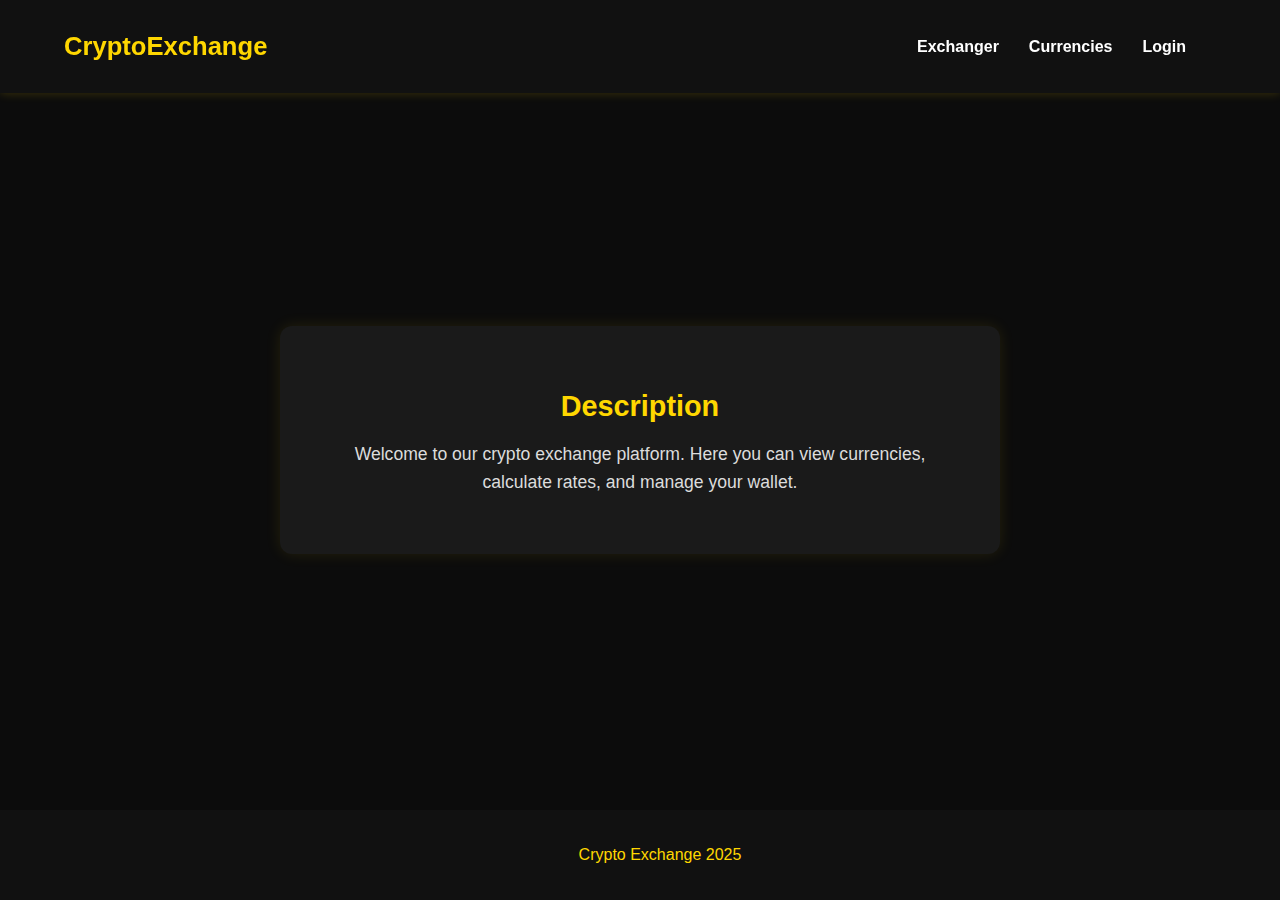
<file: index.html>
<!DOCTYPE html>
<html lang="en">
<head>
    <meta charset="UTF-8">
    <meta name="viewport" content="width=device-width, initial-scale=1.0">
    <title>CryptoExchange</title>
    <link rel="stylesheet" href="style_main.css">
</head>
<body>
<header>
    <div class="container header-container">
        <h1 class="logo">CryptoExchange</h1>
        <nav>
            <ul class="nav-links">
                <li><a href="#">Exchanger</a></li>
                <li><a href="#">Currencies</a></li>
                <li><a href="#" id="login-btn">Login</a></li>
                <li><a href="#" id="logout-btn" class="hidden">Logout</a></li>
            </ul>
        </nav>
    </div>
</header>

<main>
    <section class="description-card">
        <h2>Description</h2>
        <p>Welcome to our crypto exchange platform. Here you can view currencies,
            calculate rates, and manage your wallet.</p>
    </section>
</main>

<footer>
    <p>Crypto Exchange 2025</p>
</footer>

<script src="script_main.js"></script>
</body>
</html>
</file>
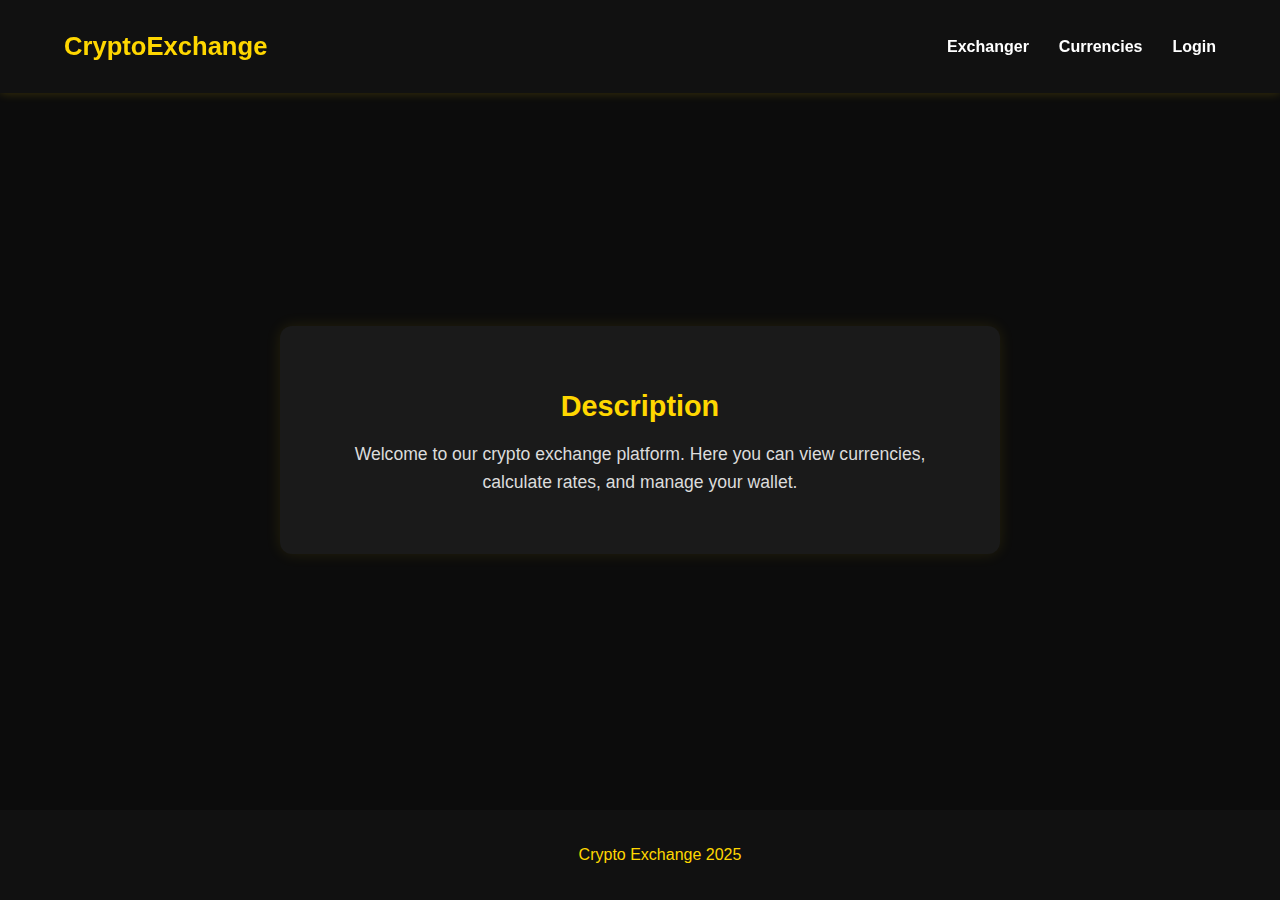
<file: main_page/index.html>
<!DOCTYPE html>
<html lang="en">
<head>
    <meta charset="UTF-8">
    <meta name="viewport" content="width=device-width, initial-scale=1.0">
    <title>CryptoExchange</title>
    <link rel="stylesheet" href="css/style.css">
</head>
<body>
<header>
    <div class="container header-container">
        <h1 class="logo">CryptoExchange</h1>
        <nav>
            <ul class="nav-links">
                <li><a href="#">Exchanger</a></li>
                <li><a href="#">Currencies</a></li>
                <li><a href="#" id="login-btn">Login</a></li>
            </ul>
        </nav>
    </div>
</header>

<main>
    <section class="description-card">
        <h2>Description</h2>
        <p>Welcome to our crypto exchange platform. Here you can view currencies,
            calculate rates, and manage your wallet.</p>
    </section>
</main>

<footer>
    <p>Crypto Exchange 2025</p>
</footer>

<script src="js/script.js"></script>
</body>
</html>
</file>
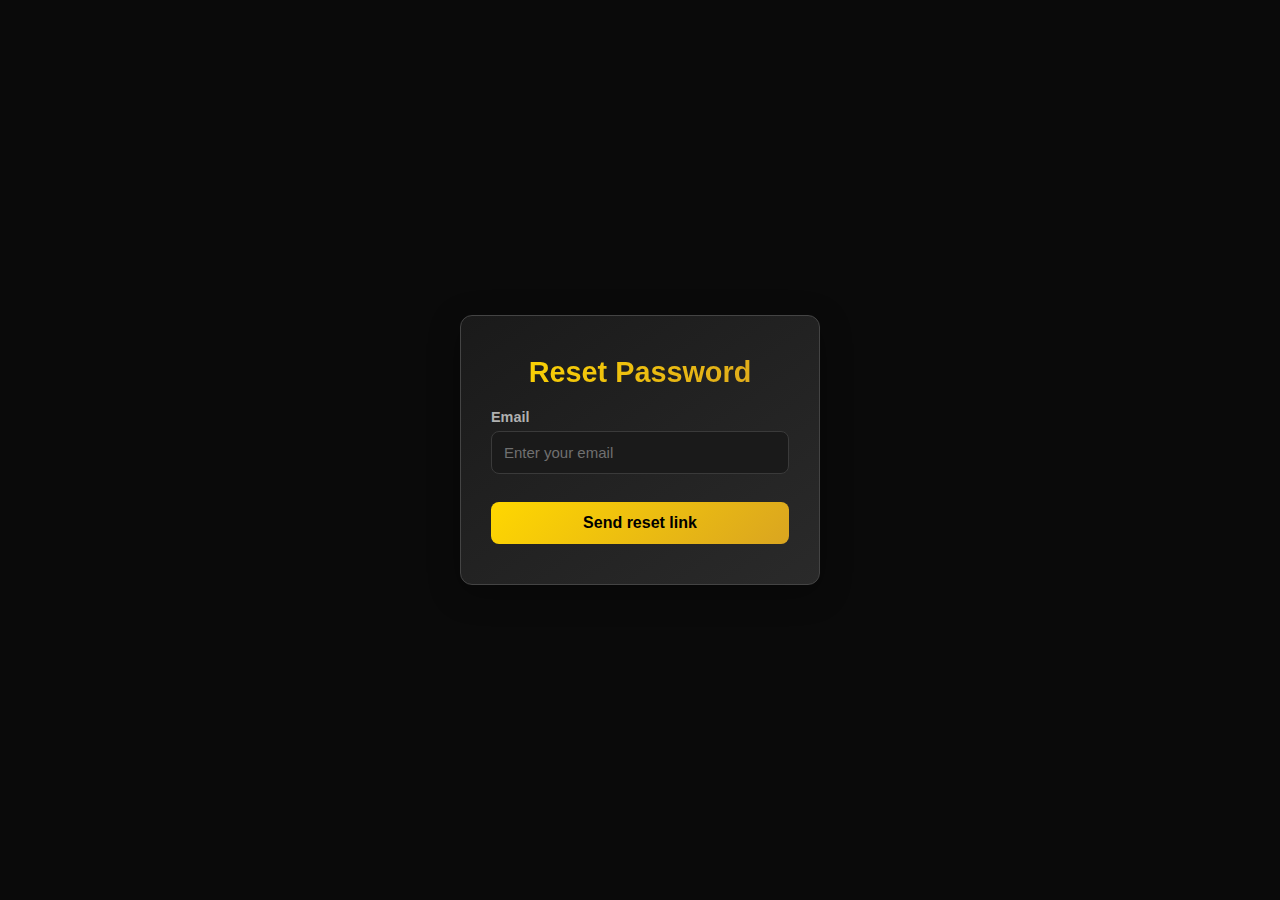
<file: forgot_password.html>
<!DOCTYPE html>
<html lang="en">
<head>
  <meta charset="UTF-8">
  <title>Reset Password</title>
  <link rel="stylesheet" href="styles/style_login.css">
</head>
<body>

<div class="login-container">
  <h2>Reset Password</h2>

  <div class="form-group">
    <label>Email</label>
    <input type="email" id="email" placeholder="Enter your email">
  </div>

  <button class="btn-login" onclick="reset()">Send reset link</button>

  <p id="status"></p>
</div>

<script>
async function reset(){
  const email = document.getElementById("email").value;
  const status = document.getElementById("status");

  const res = await fetch("http://127.0.0.1:8000/auth/password-reset/", {
    method: "POST",
    headers: {"Content-Type": "application/json"},
    body: JSON.stringify({email})
  });

  if(res.ok){
    status.style.color = "lime";
    status.innerText = "Reset link sent to email!";
  } else {
    status.style.color = "red";
    status.innerText = "Email not found!";
  }
}
</script>

</body>
</html>
</file>
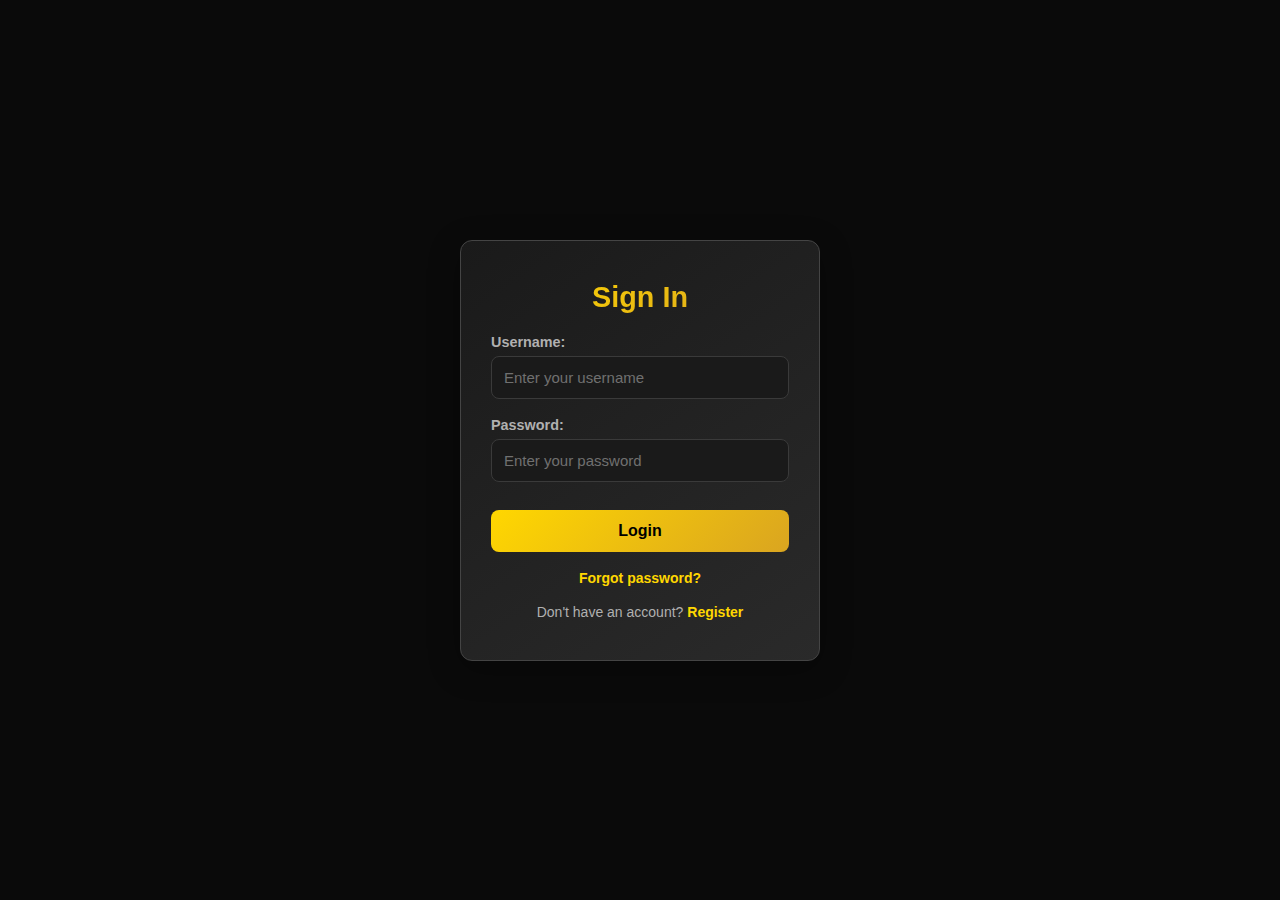
<file: login.html>
<!DOCTYPE html>
<html lang="en">
<head>
    <meta charset="UTF-8">
    <meta name="viewport" content="width=device-width, initial-scale=1.0">
    <title>Login</title>
    <link rel="stylesheet" href="styles/style_login.css">
</head>
<body>

<div class="login-container">
    <h2>Sign In</h2>
    <form id="login-form" class="login-form">
        <div class="form-group">
            <label for="username">Username:</label>
            <input type="text" id="username" placeholder="Enter your username" required>
        </div>

        <div class="form-group">
            <label for="password">Password:</label>
            <input type="password" id="password" placeholder="Enter your password" required>
        </div>

        <button type="submit" class="btn-login">Login</button>
        <p class="register-link">
            <a href="forgot_password.html" class="gold-link">Forgot password?</a>
        </p>
        <p id="login-status"></p>
    </form>

    <p class="register-link">Don't have an account? <a href="register.html" class="gold-link">Register</a></p>
</div>

<script src="scripts/login.js"></script>

</body>
</html>
</file>
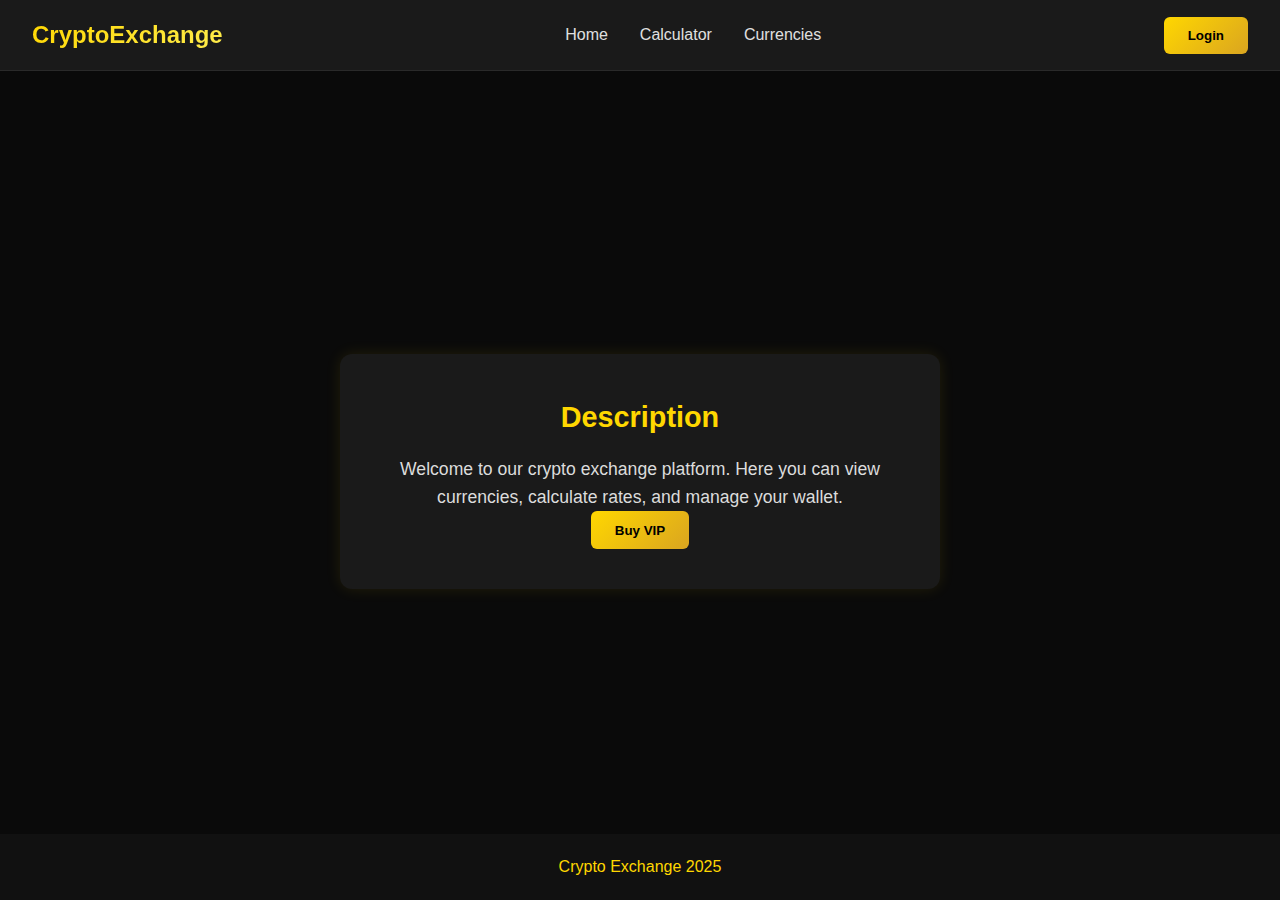
<file: main_page.html>
<!DOCTYPE html>
<html lang="en">
<head>
    <meta charset="UTF-8">
    <meta name="viewport" content="width=device-width, initial-scale=1.0">
    <title>CryptoExchange</title>
    <link rel="stylesheet" href="styles/style_main.css">
</head>
<body>

<header>
    <nav class="navbar">
        <div class="logo">
            <span class="logo-text">CryptoExchange</span>
        </div>
        <ul class="nav-links">
            <li><a href="main_page.html">Home</a></li>
            <li><a href="calculator.html">Calculator</a></li>
            <li><a href="currency_track.html">Currencies</a></li>
        </ul>
        <div class="nav-buttons">
            <button class="btn-primary" id="login-btn">Login</button>
            <button class="btn-secondary hidden" id="logout-btn">Logout</button>
        </div>
    </nav>
</header>

<main>

    <div id="vip-message" class="vip-message hidden">
        VIP successfully activated!
    </div>

    <section class="description-card">
        <h2>Description</h2>
        <p>
            Welcome to our crypto exchange platform. Here you can view currencies,
            calculate rates, and manage your wallet.
        </p>

        <button id="vip-btn" class="btn-primary">
            Buy VIP
        </button>
    </section>

</main>

<footer>
    <p>Crypto Exchange 2025</p>
</footer>

<script src="scripts/script_main.js"></script>
</body>
</html>
</file>
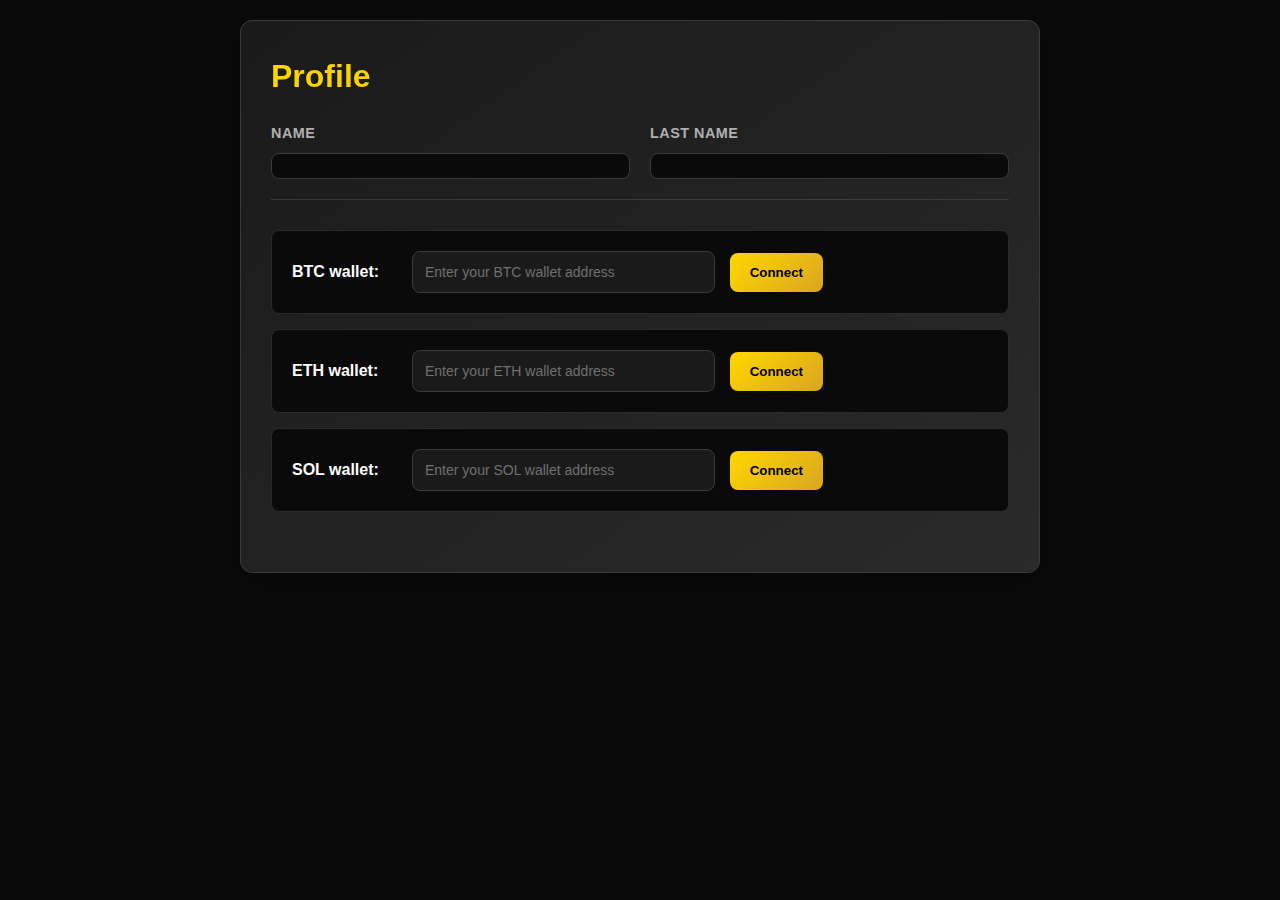
<file: profile.html>
<!DOCTYPE html>
<html lang="uk">
<head>
    <meta charset="UTF-8">
    <meta name="viewport" content="width=device-width, initial-scale=1.0">
    <title>Profile</title>
    <link rel="stylesheet" href="style_prof.css">
</head>
<body>
<div class="profile-container">
    <div class="profile-header">
        <h1>Profile</h1>
        <div class="name-display">
            <div class="name-field">
                <label>Name</label>
                <div class="name-value" id="firstName"></div>
            </div>
            <div class="name-field">
                <label>Last name</label>
                <div class="name-value" id="lastName"></div>
            </div>
        </div>
    </div>

    <div class="wallet-section">
        <div class="wallet-item">
            <div class="wallet-label">BTC wallet:</div>
            <div class="wallet-input">
                <input type="text" id="BTCAddress" placeholder="Enter your BTC wallet address">
            </div>
            <button class="connect-btn" data-symbol="BTC">Connect</button>
            <div class="balance-display" id="BTCBalance"></div>
        </div>

        <div class="wallet-item">
            <div class="wallet-label">ETH wallet:</div>
            <div class="wallet-input">
                <input type="text" id="ETHAddress" placeholder="Enter your ETH wallet address">
            </div>
            <button class="connect-btn" data-symbol="ETH">Connect</button>
            <div class="balance-display" id="ETHBalance"></div>
        </div>

        <div class="wallet-item">
            <div class="wallet-label">SOL wallet:</div>
            <div class="wallet-input">
                <input type="text" id="SOLAddress" placeholder="Enter your SOL wallet address">
            </div>
            <button class="connect-btn" data-symbol="SOL">Connect</button>
            <div class="balance-display" id="SOLBalance"></div>
        </div>
    </div>
</div>

<script src="script_profile.js"></script>
</body>
</html>
</file>
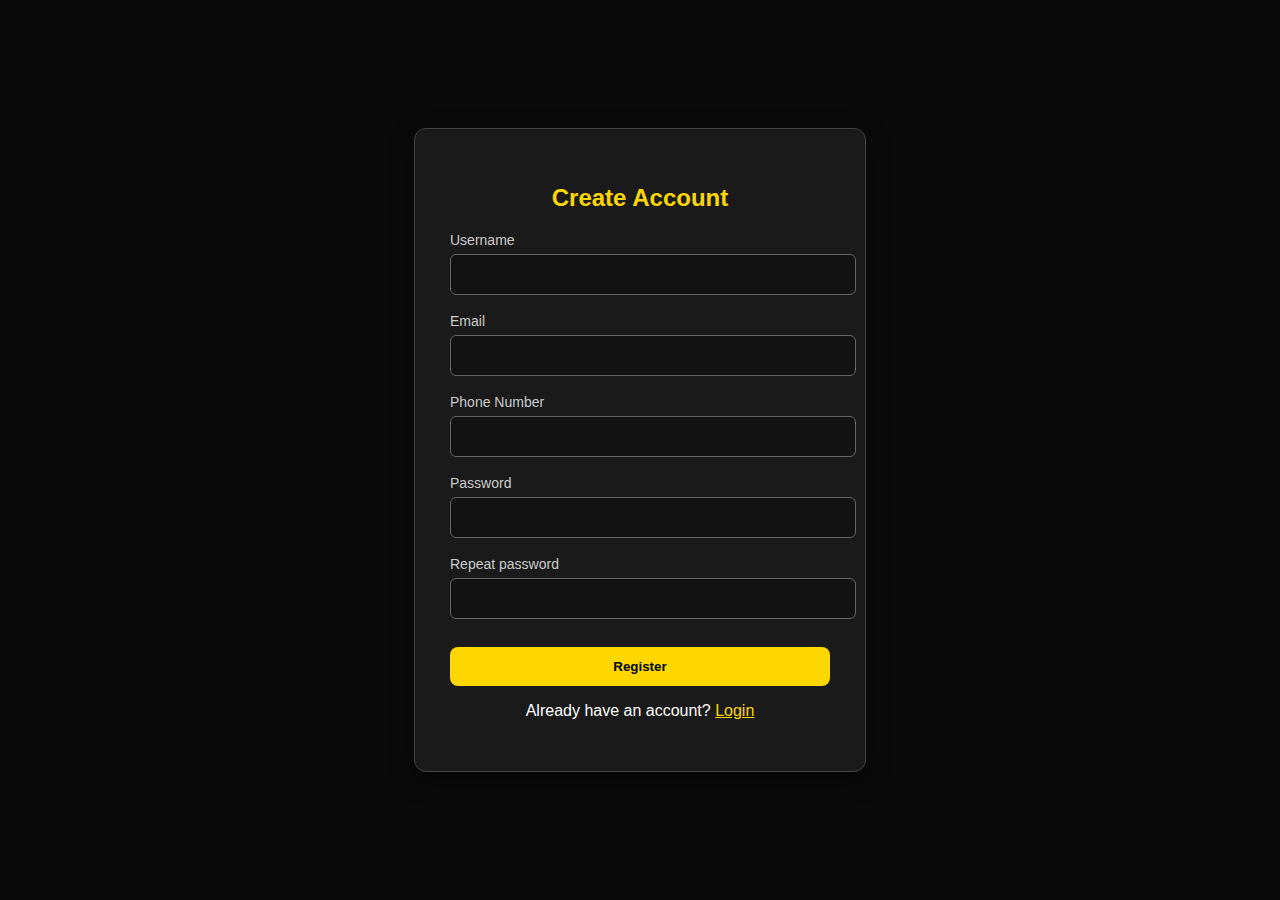
<file: register.html>
<!DOCTYPE html>
<html lang="en">
<head>
    <meta charset="UTF-8">
    <meta name="viewport" content="width=device-width, initial-scale=1.0">
    <title>Register</title>
    <link rel="stylesheet" href="styles/style_register.css">
</head>
<body>
<div class="register-container">
    <h2>Create Account</h2>

    <form id="register-form">
        <div class="form-group">
            <label>Username</label>
            <input type="text" id="username" required>
        </div>

        <div class="form-group">
            <label>Email</label>
            <input type="email" id="email" required>
        </div>

        <div class="form-group">
            <label>Phone Number</label>
            <input type="text" id="phone_number" required>
        </div>

        <div class="form-group">
            <label>Password</label>
            <input type="password" id="password" required>
        </div>

        <div class="form-group">
            <label>Repeat password</label>
            <input type="password" id="password2" required>
        </div>

        <button type="submit" class="btn">Register</button>

        <p id="status"></p>
    </form>

    <p class="back-link">
        Already have an account? <a href="login.html">Login</a>
    </p>
</div>

<script src="scripts/register_script.js"></script>
</body>
</html>
</file>
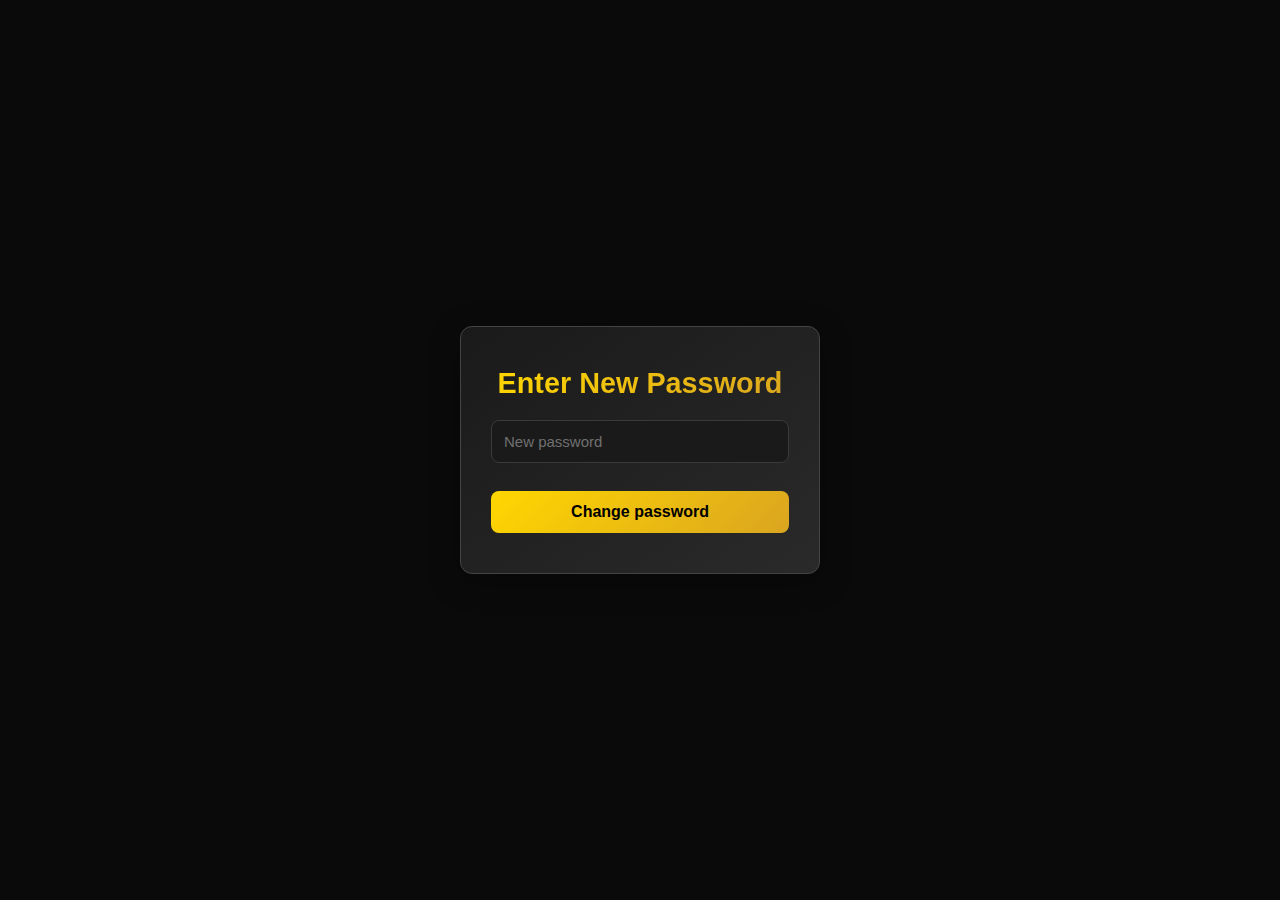
<file: reset_password.html>
<!DOCTYPE html>
<html lang="en">
<head>
  <meta charset="UTF-8">
  <title>New Password</title>
  <link rel="stylesheet" href="styles/style_login.css">
</head>
<body>

<div class="login-container">
  <h2>Enter New Password</h2>

  <div class="form-group">
    <input type="password" id="password" placeholder="New password">
  </div>

  <button class="btn-login" onclick="confirm()">Change password</button>

  <p id="status"></p>
</div>

<script>
const params = new URLSearchParams(window.location.search);
const uid = params.get("uid");
const token = params.get("token");

async function confirm(){
  const new_password = document.getElementById("password").value;
  const status = document.getElementById("status");

  const res = await fetch("http://127.0.0.1:8000/auth/password-reset-confirm/", {
    method: "POST",
    headers: {"Content-Type": "application/json"},
    body: JSON.stringify({uid, token, new_password})
  });

  if(res.ok){
    status.style.color = "lime";
    status.innerText = "Password changed!";
    setTimeout(() => window.location.href = "login.html", 1500);
  } else {
    status.style.color = "red";
    status.innerText = "Invalid or expired token!";
  }
}
</script>

</body>
</html>
</file>
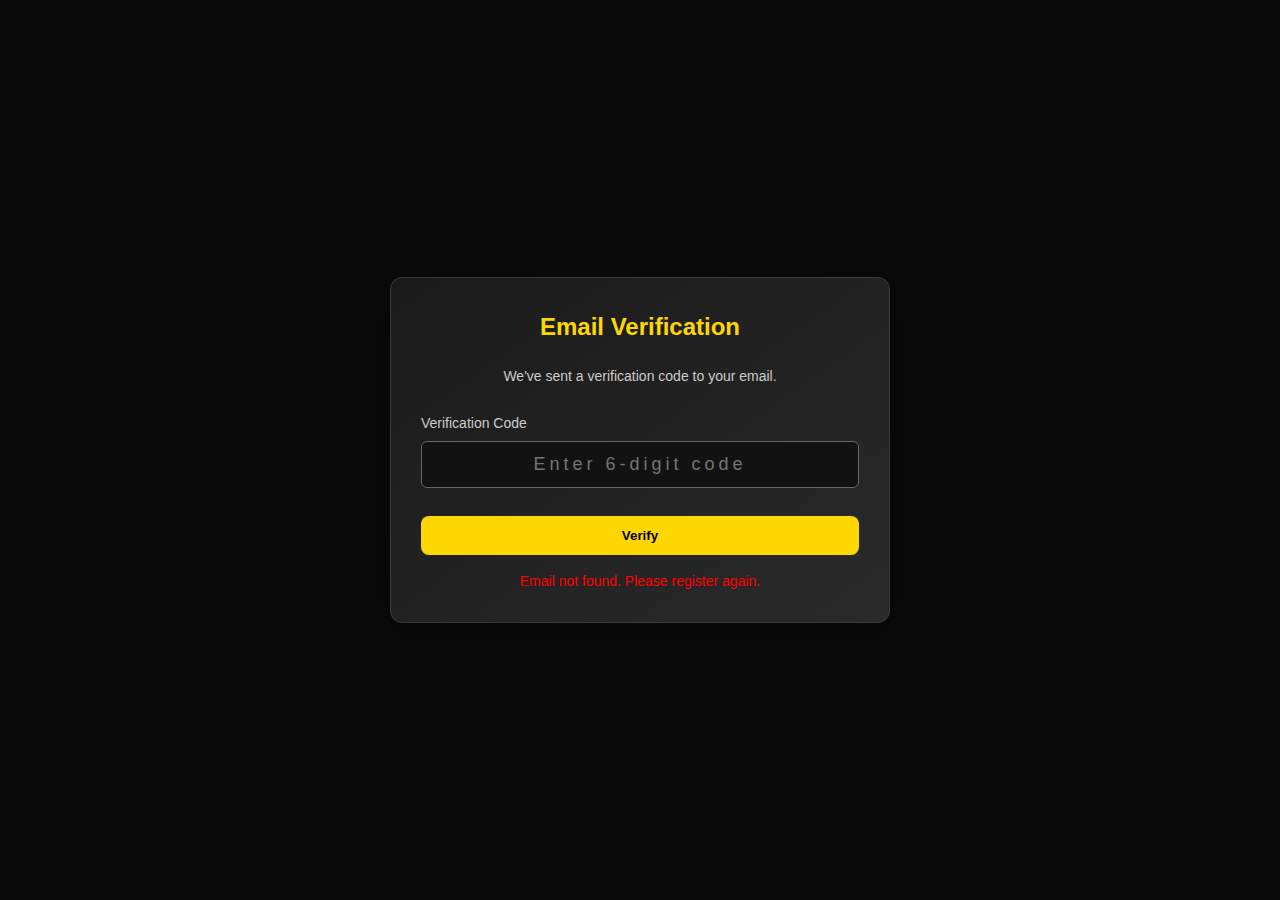
<file: verify.html>
<!DOCTYPE html>
<html lang="uk">
<head>
    <meta charset="UTF-8">
    <meta name="viewport" content="width=device-width, initial-scale=1.0">
    <title>Email Verification</title>
    <link rel="stylesheet" href="styles/style_verify.css">
</head>
<body>
<div class="verify-container">
    <h2>Email Verification</h2>
    <p class="info-text">We've sent a verification code to your email.</p>

    <form id="verify-form">
        <div class="form-group">
            <label>Verification Code</label>
            <input type="text" id="verification_code" placeholder="Enter 6-digit code" required maxlength="6">
        </div>

        <button type="submit" class="btn">Verify</button>

        <p id="status"></p>
    </form>

</div>

<script src="scripts/script_verify.js"></script>
</body>
</html>
</file>
<file: style_main.css>
body {
    margin: 0;
    font-family: 'Segoe UI', Tahoma, Geneva, Verdana, sans-serif;
    background-color: #0c0c0c;
    color: #f5f5f5;
}

header {
    background-color: #111;
    color: #ffd700;
    box-shadow: 0 0 10px rgba(255, 215, 0, 0.2);
    position: fixed;
    top: 0;
    width: 100%;
    z-index: 1000;
}

.container {
    width: 90%;
    margin: 0 auto;
    display: flex;
    justify-content: space-between;
    align-items: center;
    padding: 15px 0;
}

.logo {
    font-size: 1.6em;
    font-weight: 700;
    color: #ffd700;
}

.nav-links {
    list-style: none;
    display: flex;
    gap: 30px;
    margin: 0;
    padding: 0;
}

.nav-links a {
    color: #ffffff;
    text-decoration: none;
    font-weight: 600;
    transition: color 0.3s;
}

.nav-links a:hover {
    color: #ffd700;
}

main {
    display: flex;
    justify-content: center;
    align-items: center;
    height: 80vh;
    padding-top: 80px;
}

.description-card {
    background-color: #1a1a1a;
    border-radius: 12px;
    padding: 40px 60px;
    text-align: center;
    box-shadow: 0 0 15px rgba(255, 215, 0, 0.1);
    max-width: 600px;
    margin: auto;
}

.description-card h2 {
    color: #ffd700;
    font-size: 1.8em;
    margin-bottom: 15px;
}

.description-card p {
    font-size: 1.1em;
    line-height: 1.6;
    color: #dcdcdc;
}

footer {
    text-align: center;
    padding: 20px;
    background-color: #111;
    color: #ffd700;
    position: fixed;
    bottom: 0;
    width: 100%;
    font-weight: 500;
}
.hidden {
    display: none !important;
}
</file>
<file: main_page/css/style.css>
body {
    margin: 0;
    font-family: 'Segoe UI', Tahoma, Geneva, Verdana, sans-serif;
    background-color: #0c0c0c;
    color: #f5f5f5;
}

header {
    background-color: #111;
    color: #ffd700;
    box-shadow: 0 0 10px rgba(255, 215, 0, 0.2);
    position: fixed;
    top: 0;
    width: 100%;
    z-index: 1000;
}

.container {
    width: 90%;
    margin: 0 auto;
    display: flex;
    justify-content: space-between;
    align-items: center;
    padding: 15px 0;
}

.logo {
    font-size: 1.6em;
    font-weight: 700;
    color: #ffd700;
}

.nav-links {
    list-style: none;
    display: flex;
    gap: 30px;
    margin: 0;
    padding: 0;
}

.nav-links a {
    color: #ffffff;
    text-decoration: none;
    font-weight: 600;
    transition: color 0.3s;
}

.nav-links a:hover {
    color: #ffd700;
}

main {
    display: flex;
    justify-content: center;
    align-items: center;
    height: 80vh;
    padding-top: 80px;
}

.description-card {
    background-color: #1a1a1a;
    border-radius: 12px;
    padding: 40px 60px;
    text-align: center;
    box-shadow: 0 0 15px rgba(255, 215, 0, 0.1);
    max-width: 600px;
    margin: auto;
}

.description-card h2 {
    color: #ffd700;
    font-size: 1.8em;
    margin-bottom: 15px;
}

.description-card p {
    font-size: 1.1em;
    line-height: 1.6;
    color: #dcdcdc;
}

footer {
    text-align: center;
    padding: 20px;
    background-color: #111;
    color: #ffd700;
    position: fixed;
    bottom: 0;
    width: 100%;
    font-weight: 500;
}
</file>
<file: styles/style_login.css>
* {
    margin: 0;
    padding: 0;
    box-sizing: border-box;
}

body {
    font-family: 'Segoe UI', Tahoma, Geneva, Verdana, sans-serif;
    background-color: #0a0a0a;
    color: #ffffff;
    display: flex;
    justify-content: center;
    align-items: center;
    height: 100vh;
}

.login-container {
    width: 360px;
    padding: 40px 30px;
    background: linear-gradient(145deg, #1a1a1a, #2a2a2a);
    border: 1px solid #444;
    border-radius: 12px;
    text-align: center;
    box-shadow: 0 8px 32px rgba(0, 0, 0, 0.3);
}

h2 {
    font-size: 1.8rem;
    margin-bottom: 20px;
    background: linear-gradient(135deg, #ffd700, #daa520);
    -webkit-background-clip: text;
    -webkit-text-fill-color: transparent;
    background-clip: text;
}

.form-group {
    margin-bottom: 18px;
    text-align: left;
}

label {
    display: block;
    margin-bottom: 6px;
    color: #b0b0b0;
    font-size: 0.9rem;
    font-weight: 600;
}

input {
    width: 100%;
    padding: 12px;
    background-color: #1a1a1a;
    border: 1px solid #3a3a3a;
    border-radius: 8px;
    font-size: 15px;
    color: #fff;
    transition: all 0.3s ease;
}

input:focus {
    border-color: #ffd700;
    box-shadow: 0 0 0 3px rgba(255, 215, 0, 0.1);
    outline: none;
}

input::placeholder {
    color: #707070;
}

.btn-login {
    width: 100%;
    padding: 12px;
    margin-top: 10px;
    border-radius: 8px;
    border: none;
    background: linear-gradient(135deg, #ffd700, #daa520);
    color: #000;
    font-size: 16px;
    font-weight: 600;
    cursor: pointer;
    transition: all 0.3s ease;
}

.btn-login:hover {
    transform: translateY(-2px);
    box-shadow: 0 6px 20px rgba(255, 215, 0, 0.4);
}

.error {
    color: #f87171;
    margin-top: 12px;
    font-size: 14px;
}

.hidden {
    display: none;
}

.register-link {
    margin-top: 18px;
    font-size: 14px;
    color: #b0b0b0;
}

.gold-link {
    color: #ffd700;
    text-decoration: none;
    font-weight: 600;
}

.gold-link:hover {
    text-decoration: underline;
}
</file>
<file: styles/style_main.css>
* {
    margin: 0;
    padding: 0;
    box-sizing: border-box;
}

body {
    font-family: 'Segoe UI', Tahoma, Geneva, Verdana, sans-serif;
    background-color: #0a0a0a;
    color: #ffffff;
    line-height: 1.6;
}

header {
    background-color: #1a1a1a;
    padding: 1rem 2rem;
    position: sticky;
    top: 0;
    z-index: 1000;
    border-bottom: 1px solid #2a2a2a;
}

.navbar {
    display: flex;
    justify-content: space-between;
    align-items: center;
    max-width: 1400px;
    margin: 0 auto;
}

.logo {
    display: flex;
    align-items: center;
    gap: 0.5rem;
    font-size: 1.5rem;
    font-weight: bold;
}

.logo-icon {
    color: #ffd700;
    font-size: 2rem;
}

.logo-text {
    background: linear-gradient(135deg, #ffd700, #ffed4e);
    -webkit-background-clip: text;
    -webkit-text-fill-color: transparent;
    background-clip: text;
}

.nav-links {
    display: flex;
    list-style: none;
    gap: 2rem;
}

.nav-links a {
    color: #e0e0e0;
    text-decoration: none;
    transition: color 0.3s;
}

.nav-links a:hover {
    color: #ffd700;
}

.nav-buttons {
    display: flex;
    gap: 1rem;
}

.btn-primary {
    background: linear-gradient(135deg, #ffd700, #daa520);
    color: #000000;
    border: none;
    padding: 0.7rem 1.5rem;
    border-radius: 6px;
    font-weight: 600;
    cursor: pointer;
    transition: transform 0.2s, box-shadow 0.3s;
}

.btn-primary:hover {
    transform: translateY(-2px);
    box-shadow: 0 6px 20px rgba(255, 215, 0, 0.4);
}

.btn-secondary {
    background-color: transparent;
    color: #ffd700;
    border: 2px solid #ffd700;
    padding: 0.7rem 1.5rem;
    border-radius: 6px;
    font-weight: 600;
    cursor: pointer;
    transition: all 0.3s;
}

.btn-secondary:hover {
    background-color: #ffd700;
    color: #000000;
}


main {
    display: flex;
    justify-content: center;
    align-items: center;
    height: 80vh;
    padding-top: 80px;
}

.description-card {
    background-color: #1a1a1a;
    border-radius: 12px;
    padding: 40px 60px;
    text-align: center;
    box-shadow: 0 0 15px rgba(255, 215, 0, 0.1);
    max-width: 600px;
    margin: auto;
}

.description-card h2 {
    color: #ffd700;
    font-size: 1.8em;
    margin-bottom: 15px;
}

.description-card p {
    font-size: 1.1em;
    line-height: 1.6;
    color: #dcdcdc;
}

footer {
    text-align: center;
    padding: 20px;
    background-color: #111;
    color: #ffd700;
    position: fixed;
    bottom: 0;
    width: 100%;
    font-weight: 500;
}
.hidden {
    display: none !important;
}

.vip-message {
    position: fixed;
    top: 100px;
    left: 50%;
    transform: translateX(-50%);
    background: linear-gradient(135deg, #ffd700, #daa520);
    color: #000;
    padding: 15px 30px;
    border-radius: 10px;
    font-weight: bold;
    font-size: 1.1em;
    box-shadow: 0 8px 25px rgba(255, 215, 0, 0.4);
    z-index: 2000;
    animation: slideDown 0.5s ease;
}

@keyframes slideDown {
    from {
        opacity: 0;
        transform: translate(-50%, -20px);
    }
    to {
        opacity: 1;
        transform: translate(-50%, 0);
    }
}
</file>
<file: style_prof.css>
* {
    margin: 0;
    padding: 0;
    box-sizing: border-box;
}

body {
    font-family: 'Segoe UI', Tahoma, Geneva, Verdana, sans-serif;
    background-color: #0a0a0a;
    color: #ffffff;
    line-height: 1.6;
    padding: 20px;
}

.profile-container {
    max-width: 800px;
    margin: 0 auto;
    background: linear-gradient(145deg, #1a1a1a, #2a2a2a);
    border-radius: 12px;
    border: 1px solid #3a3a3a;
    padding: 30px;
    box-shadow: 0 8px 32px rgba(0, 0, 0, 0.3);
}

.profile-header {
    margin-bottom: 30px;
    border-bottom: 1px solid #3a3a3a;
    padding-bottom: 20px;
}

.profile-header h1 {
    font-size: 2rem;
    margin-bottom: 20px;
    background: linear-gradient(135deg, #ffd700, #daa520);
    -webkit-background-clip: text;
    -webkit-text-fill-color: transparent;
    background-clip: text;
}

.name-display {
    display: flex;
    gap: 20px;
}

.name-field {
    flex: 1;
}

.name-field label {
    display: block;
    margin-bottom: 8px;
    font-weight: 600;
    color: #b0b0b0;
    font-size: 0.9rem;
    text-transform: uppercase;
    letter-spacing: 0.5px;
}

.name-value {
    width: 100%;
    padding: 12px;
    background-color: #0a0a0a;
    border: 1px solid #3a3a3a;
    border-radius: 8px;
    color: #ffffff;
    font-weight: 500;
}

.wallet-section {
    margin-bottom: 30px;
}

.wallet-item {
    display: flex;
    align-items: center;
    margin-bottom: 15px;
    padding: 20px;
    background-color: #0a0a0a;
    border-radius: 8px;
    border: 1px solid #2a2a2a;
    transition: all 0.3s ease;
}

.wallet-item:hover {
    border-color: #ffd700;
    transform: translateY(-2px);
    box-shadow: 0 6px 20px rgba(255, 215, 0, 0.1);
}

.wallet-label {
    width: 120px;
    font-weight: bold;
    color: #ffffff;
}

.wallet-input {
    flex: 1;
    margin-right: 15px;
}

.wallet-input input {
    width: 100%;
    padding: 12px;
    background-color: #1a1a1a;
    border: 1px solid #3a3a3a;
    border-radius: 8px;
    font-size: 14px;
    color: #ffffff;
    transition: border-color 0.3s;
}

.wallet-input input:focus {
    outline: none;
    border-color: #ffd700;
    box-shadow: 0 0 0 3px rgba(255, 215, 0, 0.1);
}

.wallet-input input::placeholder {
    color: #707070;
}

.connect-btn {
    background: linear-gradient(135deg, #ffd700, #daa520);
    color: #000000;
    border: none;
    padding: 12px 20px;
    border-radius: 8px;
    cursor: pointer;
    font-weight: 600;
    transition: all 0.3s ease;
}

.connect-btn:hover {
    transform: translateY(-2px);
    box-shadow: 0 6px 20px rgba(255, 215, 0, 0.4);
}

.balance-display {
    margin-left: 15px;
    font-weight: 600;
    color: #ffd700;
    min-width: 150px;
}

.balance-display.negative {
    color: #f87171;
}

.balance-display.loading {
    color: #ffd700;
}

.hidden {
    display: none;
}

.error {
    color: #f87171;
    background-color: #2a1a1a;
    border: 1px solid #f87171;
    padding: 10px 15px;
    border-radius: 6px;
    margin-top: 10px;
}
</file>
<file: styles/style_register.css>
body {
    margin: 0;
    padding: 0;
    background-color: #0a0a0a;
    color: white;
    font-family: "Segoe UI", sans-serif;
    display: flex;
    justify-content: center;
    align-items: center;
    height: 100vh;
}

.register-container {
    width: 380px;
    padding: 35px;
    background: #1a1a1a;
    border-radius: 12px;
    border: 1px solid #444;
    box-shadow: 0 8px 25px rgba(0,0,0,0.4);
}

h2 {
    text-align: center;
    margin-bottom: 20px;
    color: #ffd700;
}

.form-group {
    margin-bottom: 18px;
}

label {
    display: block;
    margin-bottom: 6px;
    font-size: 14px;
    color: #cccccc;
}

input {
    width: 100%;
    padding: 12px;
    border-radius: 6px;
    border: 1px solid #666;
    background-color: #121212;
    color: white;
    outline: none;
}

input:focus {
    border-color: #ffd700;
}

.btn {
    width: 100%;
    padding: 12px;
    background: #ffd700;
    border: none;
    border-radius: 8px;
    color: #000;
    font-weight: bold;
    cursor: pointer;
    margin-top: 10px;
}

.btn:hover {
    background: #e5c100;
}

.back-link {
    text-align: center;
    margin-top: 15px;
}

.back-link a {
    color: #ffd700;
}
</file>
<file: styles/style_verify.css>
* {
    margin: 0;
    padding: 0;
    box-sizing: border-box;
}

body {
    font-family: 'Segoe UI', Tahoma, Geneva, Verdana, sans-serif;
    background-color: #0a0a0a;
    color: #ffffff;
    line-height: 1.6;
    display: flex;
    justify-content: center;
    align-items: center;
    min-height: 100vh;
}

.verify-container {
    max-width: 500px;
    width: 100%;
    background: linear-gradient(145deg, #1a1a1a, #2a2a2a);
    border-radius: 12px;
    border: 1px solid #3a3a3a;
    padding: 30px;
    box-shadow: 0 8px 32px rgba(0, 0, 0, 0.3);
}

h2 {
    text-align: center;
    margin-bottom: 20px;
    color: #ffd700;
}

.info-text {
    text-align: center;
    margin-bottom: 25px;
    color: #cccccc;
    font-size: 14px;
    line-height: 1.5;
}

.form-group {
    margin-bottom: 18px;
}

label {
    display: block;
    margin-bottom: 6px;
    font-size: 14px;
    color: #cccccc;
}

input {
    width: 100%;
    padding: 12px;
    border-radius: 6px;
    border: 1px solid #666;
    background-color: #121212;
    color: white;
    outline: none;
    font-size: 18px;
    text-align: center;
    letter-spacing: 4px;
}

input:focus {
    border-color: #ffd700;
}

.btn {
    width: 100%;
    padding: 12px;
    background: #ffd700;
    border: none;
    border-radius: 8px;
    color: #000;
    font-weight: bold;
    cursor: pointer;
    margin-top: 10px;
}

.btn:hover {
    background: #e5c100;
}

#status {
    text-align: center;
    margin-top: 15px;
    font-size: 14px;
    min-height: 20px;
}
</file>
